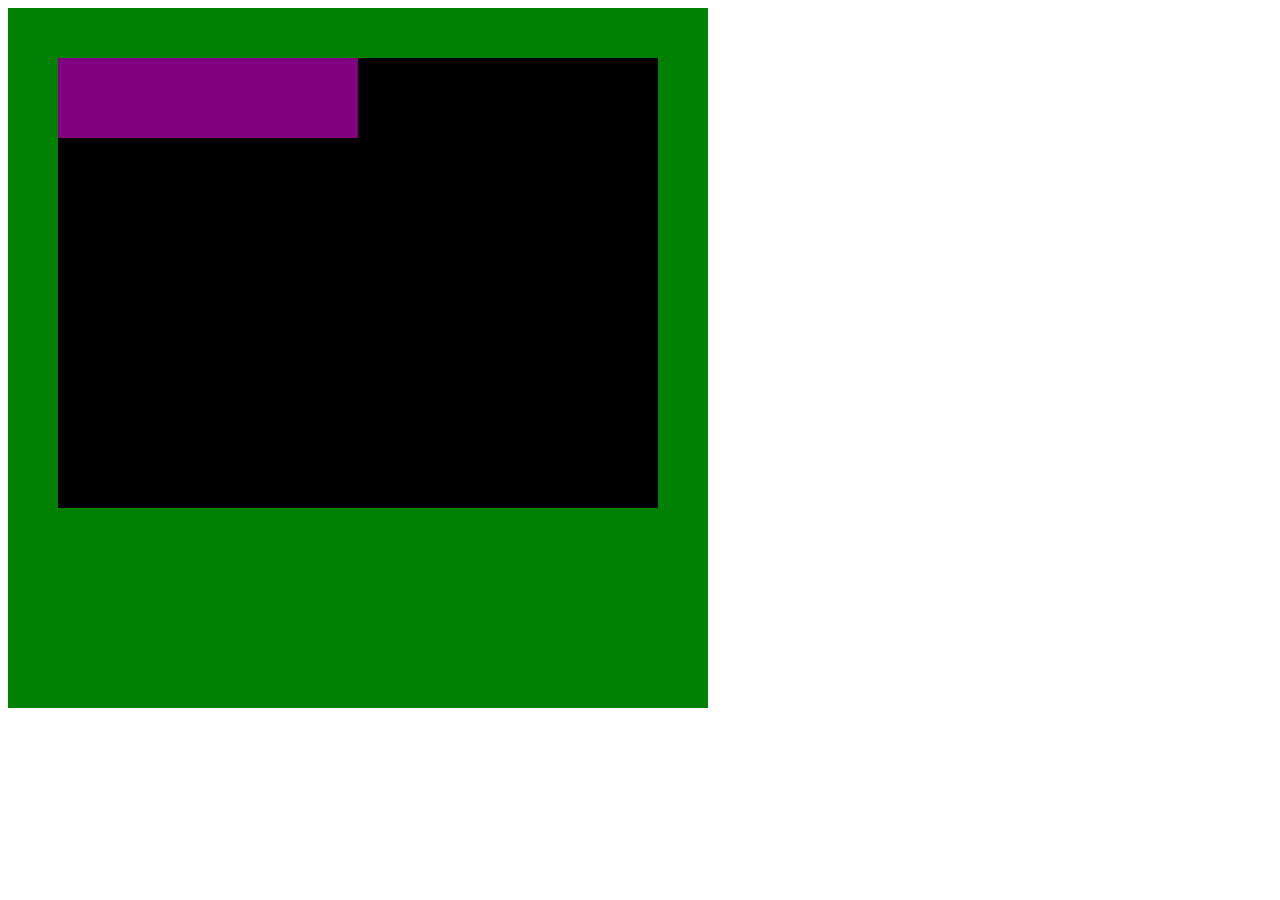
<file: Easy/index.html>
<!DOCTYPE html>
<html lang="ru">
<head>
    <meta charset="UTF-8">
    <meta name="viewport" content="width=device-width, initial-scale=1.0">
    <title>Easy</title>
    <style>
      
      *{
        box-sizing: border-box;
      }
      
      .container {
          height: 700px;
          width: 700px;
          background-color: green;
          padding: 50px;
      }

      .box1 {
          width: 100%;
          height: 75%;
          padding-bottom: calc(100%/3);
          background-color: black;
      }

      .box2 {
          width: 50%;
          height: 25%;
          background-color: red;
          border: 40px solid purple;
      }
	</style>
</head>
<body>
    <div class="container">
	    <div class="box1">
		    <div class="box2"></div>
	    </div>
    </div>
</body>
</html>
</file>
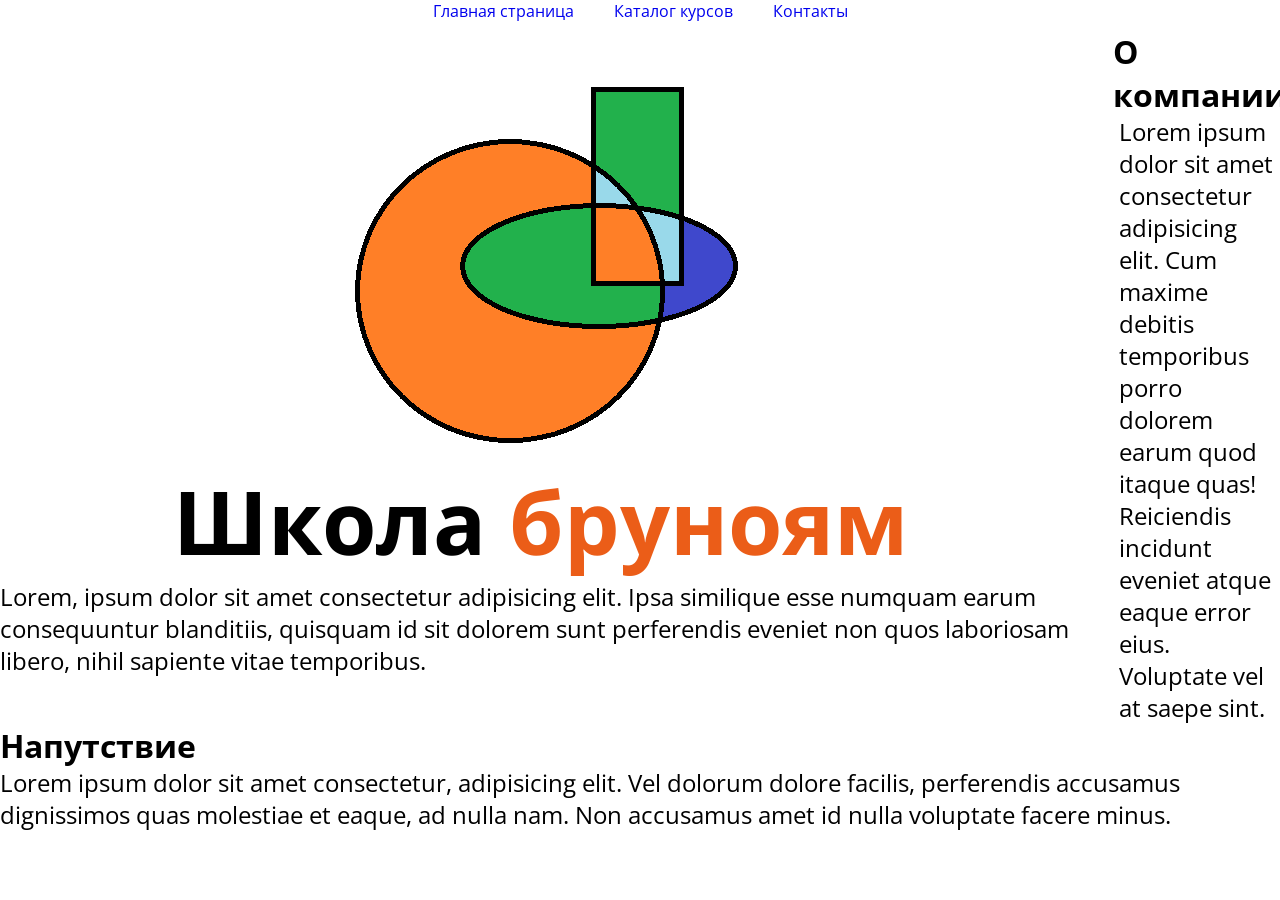
<file: Hard5/index.html>
<!DOCTYPE html>
<html lang="ru">
<head>
    <meta charset="UTF-8">
    <meta name="viewport" content="width=device-width, initial-scale=1.0">
    <link href="https://fonts.googleapis.com/css2?family=Open+Sans:ital,wght@0,300..800;1,300..800&display=swap" rel="stylesheet">
    <link rel="stylesheet" href="style.css">
    <title>Главная страница</title>
</head>
<body>

    <header>

        <nav>
            <ul class="list-group">
                <li><a class="a_link" href="./index.html">Главная страница</a></li>
                <li><a class="a_link" href="./catalog.html">Каталог курсов</a></li>
                <li><a class="a_link" href="../Hard/index.html">Контакты</a>
                    <ul>
                        <li><a class="a_link" href="tel:88125094190">8 (812) 509-41-90</a></li>
                        <li><a class="a_link" href="#">Заказать звонок</a></li>
                    </ul>
                </li>
            </ul> 
        </nav>

    </header>
    
    <main>

        <section>

            <div class="container">
                
                <div class="flex-cont">
                    <img class="logo" src="./img/Рисунок1.png" alt="logo">
                    <h1>Школа <span class="orange">бруноям</span></h1>
                    <p class="text">Lorem, ipsum dolor sit amet consectetur adipisicing elit. Ipsa similique esse numquam earum consequuntur blanditiis, quisquam id sit dolorem sunt perferendis eveniet non quos laboriosam libero, nihil sapiente vitae temporibus.</p>
                </div>

                <div class="content">
                    <h2 class="subtitle">О компании</h2>
                    <p class="text">Lorem ipsum dolor sit amet consectetur adipisicing elit. Cum maxime debitis temporibus porro dolorem earum quod itaque quas! Reiciendis incidunt eveniet atque eaque error eius. Voluptate vel at saepe sint.</p>
                </div>
            
            </div>
                  
        </section>

        <aside>

            <h2 class="subtitle">Напутствие</h2>
            <p class="text">Lorem ipsum dolor sit amet consectetur, adipisicing elit. Vel dolorum dolore facilis, perferendis accusamus dignissimos quas molestiae et eaque, ad nulla nam. Non accusamus amet id nulla voluptate facere minus.</p>

        </aside>

    </main>
</body>
</html>
</file>
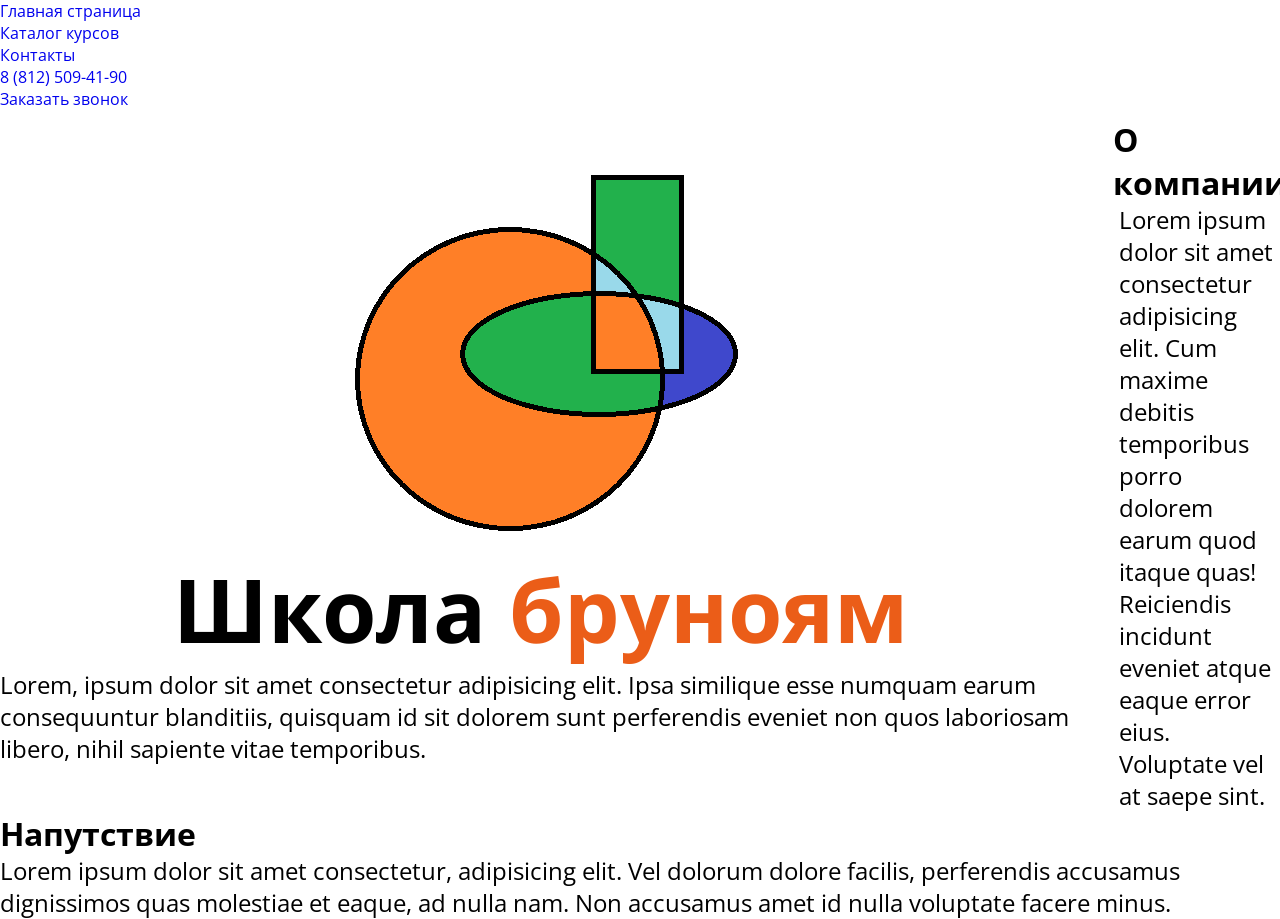
<file: Medium/index.html>
<!DOCTYPE html>
<html lang="ru">
<head>
    <meta charset="UTF-8">
    <meta name="viewport" content="width=device-width, initial-scale=1.0">
    <link href="https://fonts.googleapis.com/css2?family=Open+Sans:ital,wght@0,300..800;1,300..800&display=swap" rel="stylesheet">
    <link rel="stylesheet" href="style.css">
    <title>Главная страница</title>
</head>
<body>

    <header>

        <nav>
            <ul>
                <li><a href="./index.html">Главная страница</a></li>
                <li><a href="./catalog.html">Каталог курсов</a></li>
                <li><a href="../Hard/index.html">Контакты</a>
                    <ul>
                        <li><a href="tel:88125094190">8 (812) 509-41-90</a></li>
                        <li><a href="#">Заказать звонок</a></li>
                    </ul>
                </li>
            </ul> 
        </nav>

    </header>
    
    <main>

        <section>

            <div class="container">
                
                <div class="flex-cont">
                    <img class="logo" src="./img/Рисунок1.png" alt="logo">
                    <h1>Школа <span class="orange">бруноям</span></h1>
                    <p class="text">Lorem, ipsum dolor sit amet consectetur adipisicing elit. Ipsa similique esse numquam earum consequuntur blanditiis, quisquam id sit dolorem sunt perferendis eveniet non quos laboriosam libero, nihil sapiente vitae temporibus.</p>
                </div>

                <div class="content">
                    <h2 class="subtitle">О компании</h2>
                    <p class="text">Lorem ipsum dolor sit amet consectetur adipisicing elit. Cum maxime debitis temporibus porro dolorem earum quod itaque quas! Reiciendis incidunt eveniet atque eaque error eius. Voluptate vel at saepe sint.</p>
                </div>
            
            </div>
                  
        </section>

        <aside>

            <h2 class="subtitle">Напутствие</h2>
            <p class="text">Lorem ipsum dolor sit amet consectetur, adipisicing elit. Vel dolorum dolore facilis, perferendis accusamus dignissimos quas molestiae et eaque, ad nulla nam. Non accusamus amet id nulla voluptate facere minus.</p>

        </aside>

    </main>
</body>
</html>
</file>
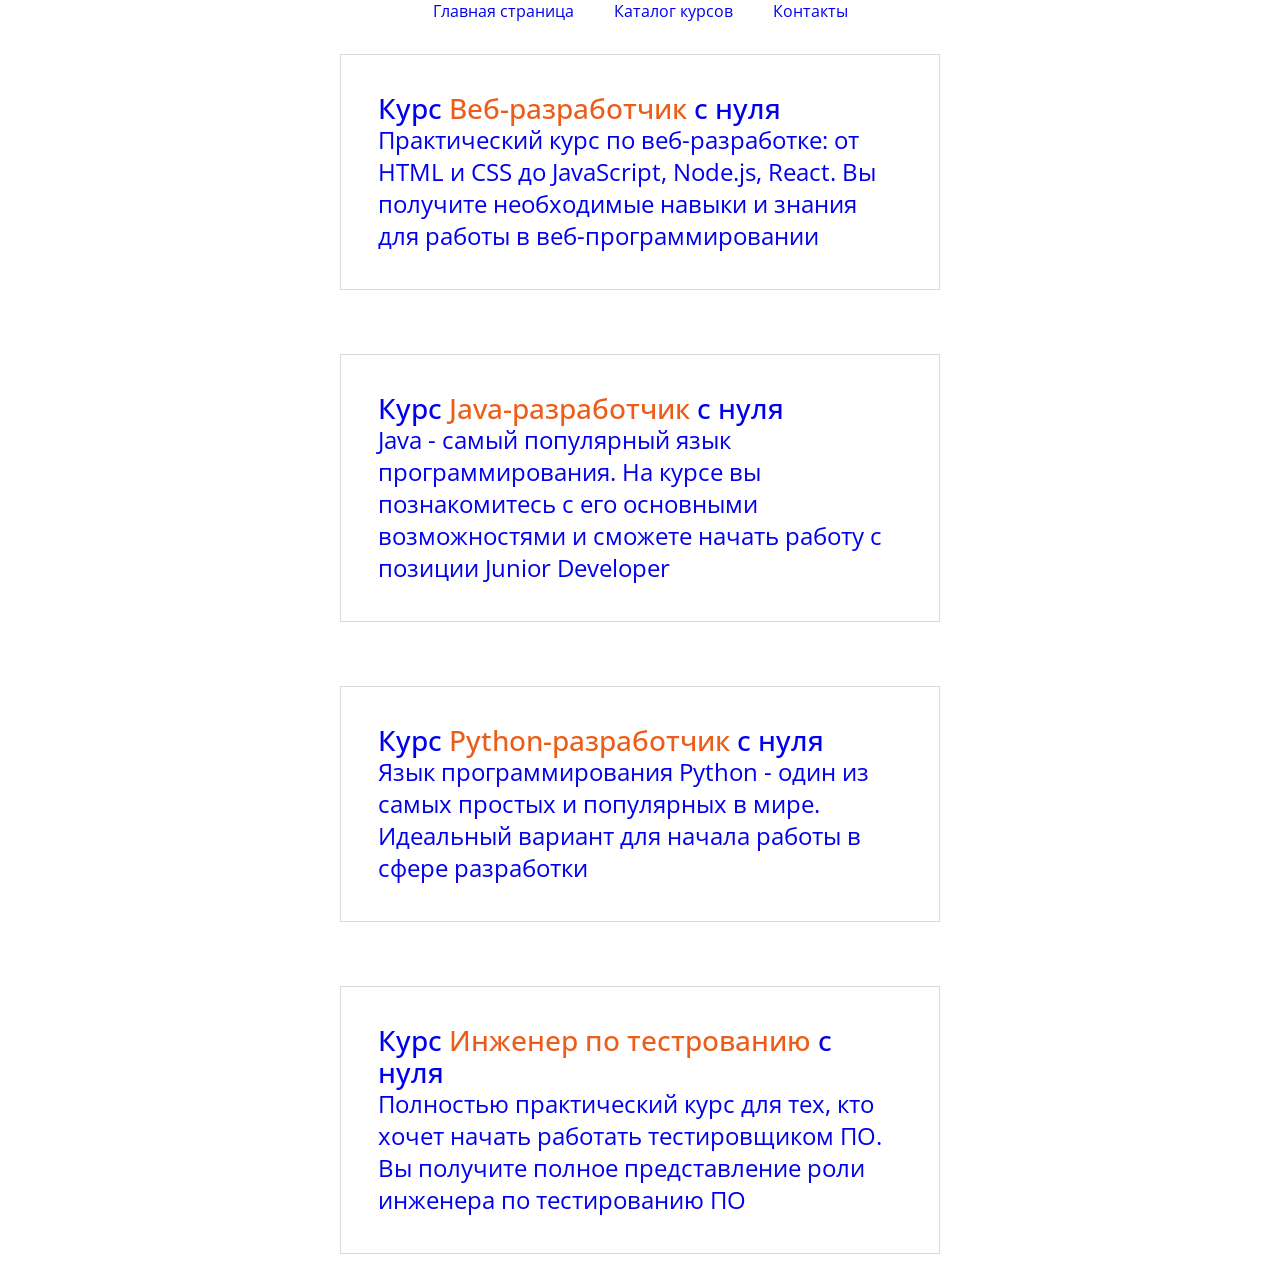
<file: Hard5/catalog.html>
<!DOCTYPE html>
<html lang="ru">
<head>
    <meta charset="UTF-8">
    <meta name="viewport" content="width=device-width, initial-scale=1.0">
    <link href="https://fonts.googleapis.com/css2?family=Open+Sans:ital,wght@0,300..800;1,300..800&display=swap" rel="stylesheet">
    <link rel="stylesheet" href="style.css">
    <title>Каталог</title>
</head>

<body>
    
    
<header>

        <nav>
            <ul class="list-group">
                <li><a class="a_link" href="./index.html">Главная страница</a></li>
                <li><a class="a_link" href="./catalog.html">Каталог курсов</a></li>
                <li><a class="a_link" href="#">Контакты</a>
                    <ul>
                        <li><a class="a_link" href="tel:88125094190">8 (812) 509-41-90</a></li>
                        <li><a class="a_link" href="#">Заказать звонок</a></li>
                    </ul>
                </li>
            </ul>
        </nav>

    </header>

<main>

    <div class="card-box">
        
            <div class="card">

                <a class="a_link" href="./page templates/web developer.html">
                    <h2 class="card_subtitle">Курс <span class="orange">Веб-разработчик</span> с нуля</h2>
                    <p class="card_text">Практический курс по веб-разработке: от HTML и CSS до JavaScript, Node.js, React. Вы получите необходимые навыки и знания для работы в веб-программировании</p>
                </a>

            </div>

            <div class="card">

                <a class="a_link" href="./page templates/java developer.html">
                    <h2 class="card_subtitle">Курс <span class="orange">Java-разработчик</span> с нуля</h2>
                    <p class="card_text">Java - самый популярный язык программирования. На курсе вы познакомитесь с его основными возможностями и сможете начать работу с позиции Junior Developer</p>
                </a>

            </div>
    
        
    
            <div class="card">

                <a class="a_link" href="./page templates/python developer.html">
                    <h2 class="card_subtitle">Курс <span class="orange">Python-разработчик</span> с нуля</h2>
                    <p class="card_text">Язык программирования Python - один из самых простых и популярных в мире. Идеальный вариант  для начала работы в сфере разработки</p>
                </a>

            </div>

            <div class="card">

                <a class="a_link" href="./page templates/qa engineer.html">
                    <h2 class="card_subtitle">Курс <span class="orange">Инженер по тестрованию</span> с нуля</h2>
                    <p class="card_text">Полностью практический курс для тех, кто хочет начать работать тестировщиком ПО. Вы получите полное представление роли инженера по тестированию ПО</p>
                </a>

            </div>
    
    </div>

</main>

</body>
</html>
</file>
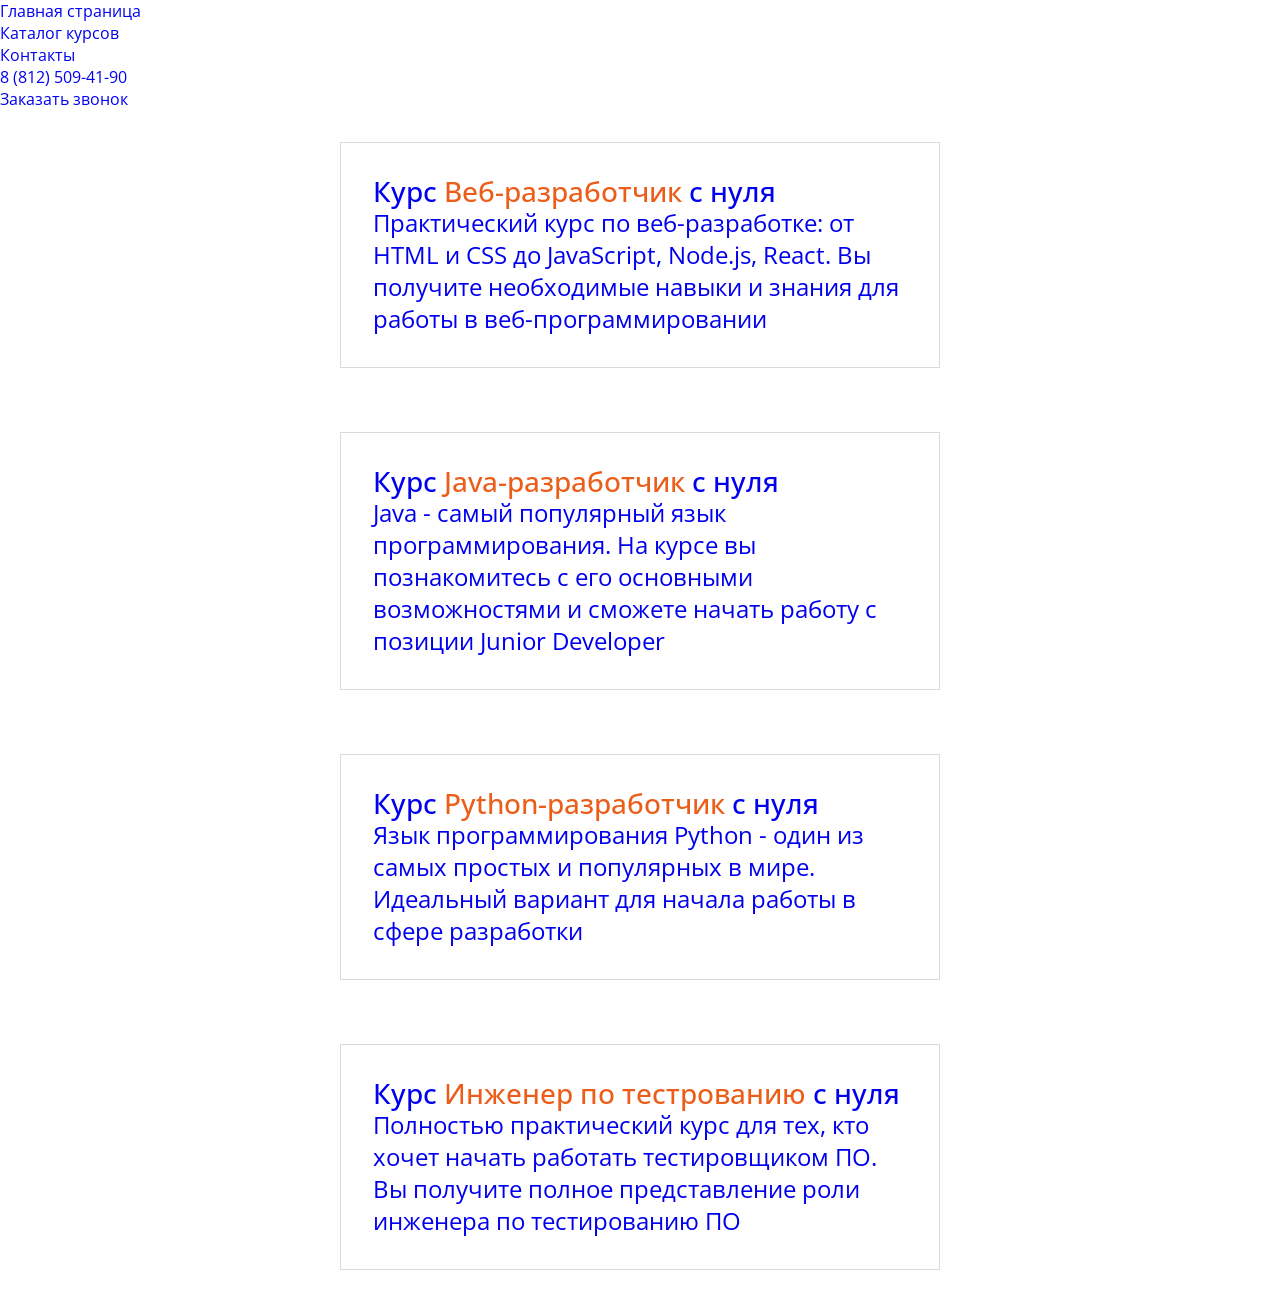
<file: Medium/catalog.html>
<!DOCTYPE html>
<html lang="ru">
<head>
    <meta charset="UTF-8">
    <meta name="viewport" content="width=device-width, initial-scale=1.0">
    <link href="https://fonts.googleapis.com/css2?family=Open+Sans:ital,wght@0,300..800;1,300..800&display=swap" rel="stylesheet">
    <link rel="stylesheet" href="style.css">
    <title>Каталог</title>
</head>

<body>
    
<header>

        <nav>
            <ul>
                <li><a href="./index.html">Главная страница</a></li>
                <li><a href="./catalog.html">Каталог курсов</a></li>
                <li><a href="#">Контакты</a>
                    <ul>
                        <li><a href="tel:88125094190">8 (812) 509-41-90</a></li>
                        <li><a href="#">Заказать звонок</a></li>
                    </ul>
                </li>
            </ul>
        </nav>

    </header>

<main>

    <div class="card-box">
        
            <div class="card">

                <a href="./page templates/web developer.html">
                    <h2 class="card_subtitle">Курс <span class="orange">Веб-разработчик</span> с нуля</h2>
                    <p class="card_text">Практический курс по веб-разработке: от HTML и CSS до JavaScript, Node.js, React. Вы получите необходимые навыки и знания для работы в веб-программировании</p>
                </a>

            </div>

            <div class="card">

                <a href="./page templates/java developer.html">
                    <h2 class="card_subtitle">Курс <span class="orange">Java-разработчик</span> с нуля</h2>
                    <p class="card_text">Java - самый популярный язык программирования. На курсе вы познакомитесь с его основными возможностями и сможете начать работу с позиции Junior Developer</p>
                </a>

            </div>
        
        
        
            <div class="card">

                <a href="./page templates/python developer.html">
                    <h2 class="card_subtitle">Курс <span class="orange">Python-разработчик</span> с нуля</h2>
                    <p class="card_text">Язык программирования Python - один из самых простых и популярных в мире. Идеальный вариант  для начала работы в сфере разработки</p>
                </a>

            </div>

            <div class="card">

                <a href="./page templates/qa engineer.html">
                    <h2 class="card_subtitle">Курс <span class="orange">Инженер по тестрованию</span> с нуля</h2>
                    <p class="card_text">Полностью практический курс для тех, кто хочет начать работать тестировщиком ПО. Вы получите полное представление роли инженера по тестированию ПО</p>
                </a>

            </div>
        
    </div>

</main>

</body>
</html>
</file>
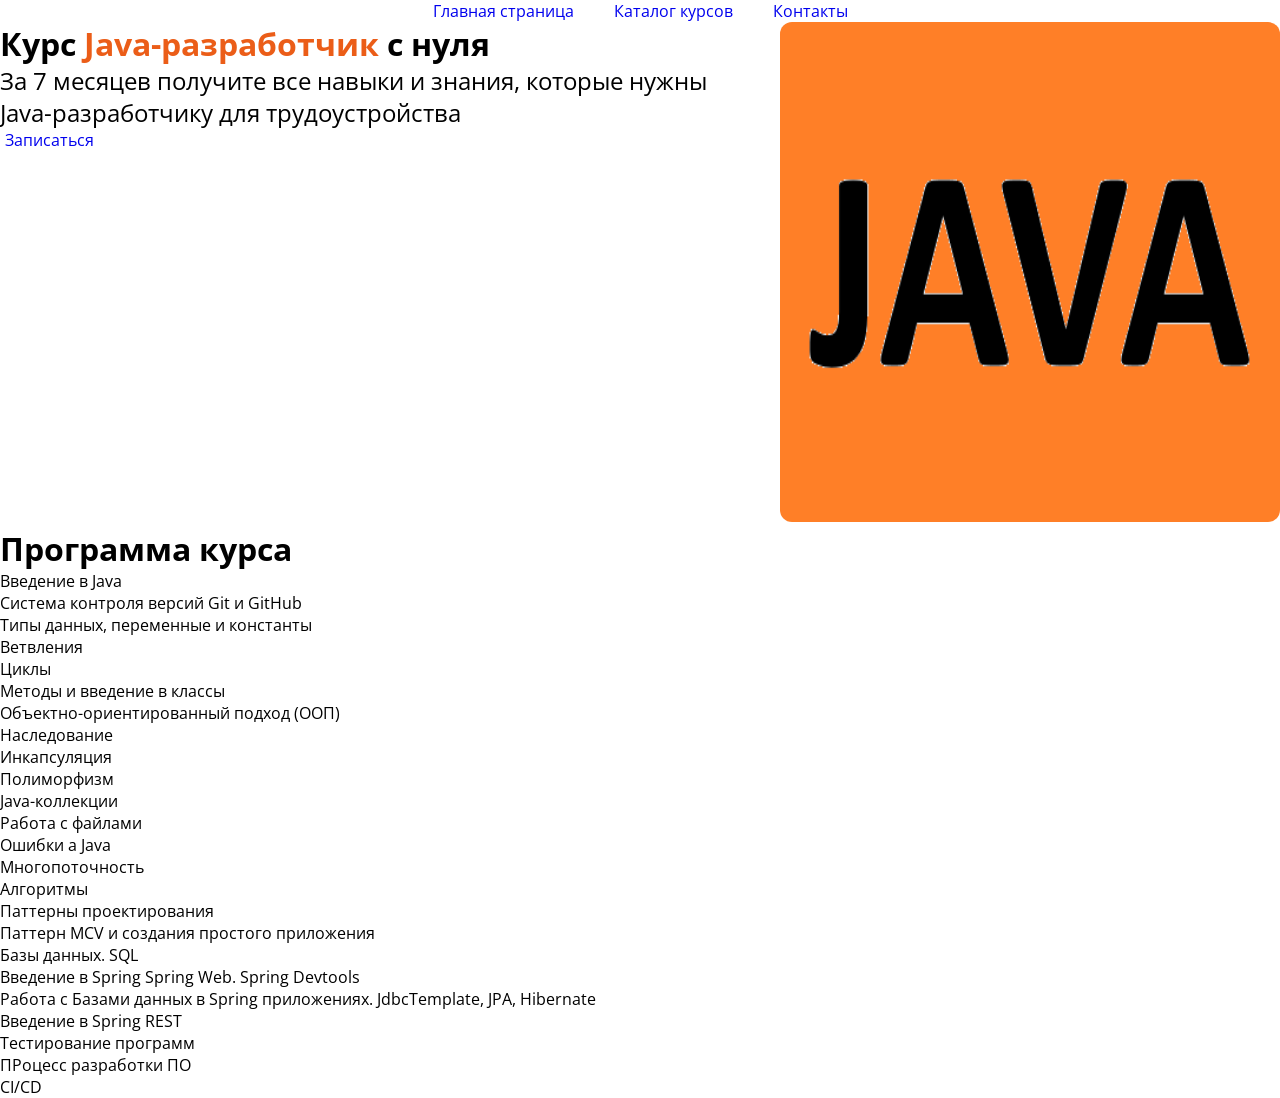
<file: Hard5/page templates/java developer.html>
<!DOCTYPE html>
<html lang="ru">
<head>
    <meta charset="UTF-8">
    <meta name="viewport" content="width=device-width, initial-scale=1.0">
    <link href="https://fonts.googleapis.com/css2?family=Open+Sans:ital,wght@0,300..800;1,300..800&display=swap" rel="stylesheet">
    <link rel="stylesheet" href="../style.css">
    <title>Java-разработчик</title>
</head>
<body>

    <header>

        <nav>
            <ul class="list-group">
                <li><a class="a_link" href="../index.html">Главная страница</a></li>
                <li><a class="a_link" href="../catalog.html">Каталог курсов</a></li>
                <li><a class="a_link" href="#">Контакты</a>        
                    <ul>
                        <li><a class="a_link" href="tel:88125094190">8 (812) 509-41-90</a></li>
                        <li><a class="a_link" href="#">Заказать звонок</a></li>
                    </ul>
                </li>           
            </ul>
        </nav>

    </header>

    <main>

        <section class="course-box">

            <div class="course-content">
                <h2 class="subtitle">Курс <span class="orange">Java-разработчик</span> с нуля</h2>
                <p class="text">За 7 месяцев получите все навыки и знания, которые нужны Java-разработчику для трудоустройства</p>
                <a class="a_link" href="#">Записаться</a>
            </div>
            
            <div class="course-img">
                <img class="img" src="../img/JAVA.png" alt="JAVA">
            </div>
           
        </section>

        <section>

            <h2 class="subtitle">Программа курса</h2>
            <ul>

                <li>Введение в Java</li>
                <li>Система контроля версий Git и GitHub</li>
                <li>Типы данных, переменные и константы</li>
                <li>Ветвления</li>
                <li>Циклы</li>
                <li>Методы и введение в классы</li>
                <li>Объектно-ориентированный подход (ООП)</li>
                <li>Наследование</li>
                <li>Инкапсуляция</li>
                <li>Полиморфизм</li>
                <li>Java-коллекции</li>
                <li>Работа с файлами</li>
                <li>Ошибки а Java</li>
                <li>Многопоточность</li>
                <li>Алгоритмы</li>
                <li>Паттерны проектирования</li>
                <li>Паттерн MCV и создания простого приложения</li>
                <li>Базы данных. SQL</li>
                <li>Введение в Spring Spring Web. Spring Devtools</li>
                <li>Работа с Базами данных в Spring приложениях. JdbcTemplate, JPA, Hibernate</li>
                <li>Введение в Spring REST</li>
                <li>Тестирование программ</li>
                <li>ПРоцесс разработки ПО</li>
                <li>CI/CD</li>

            </ul>

        </section>

    </main>
    
</body>
</html>
</file>
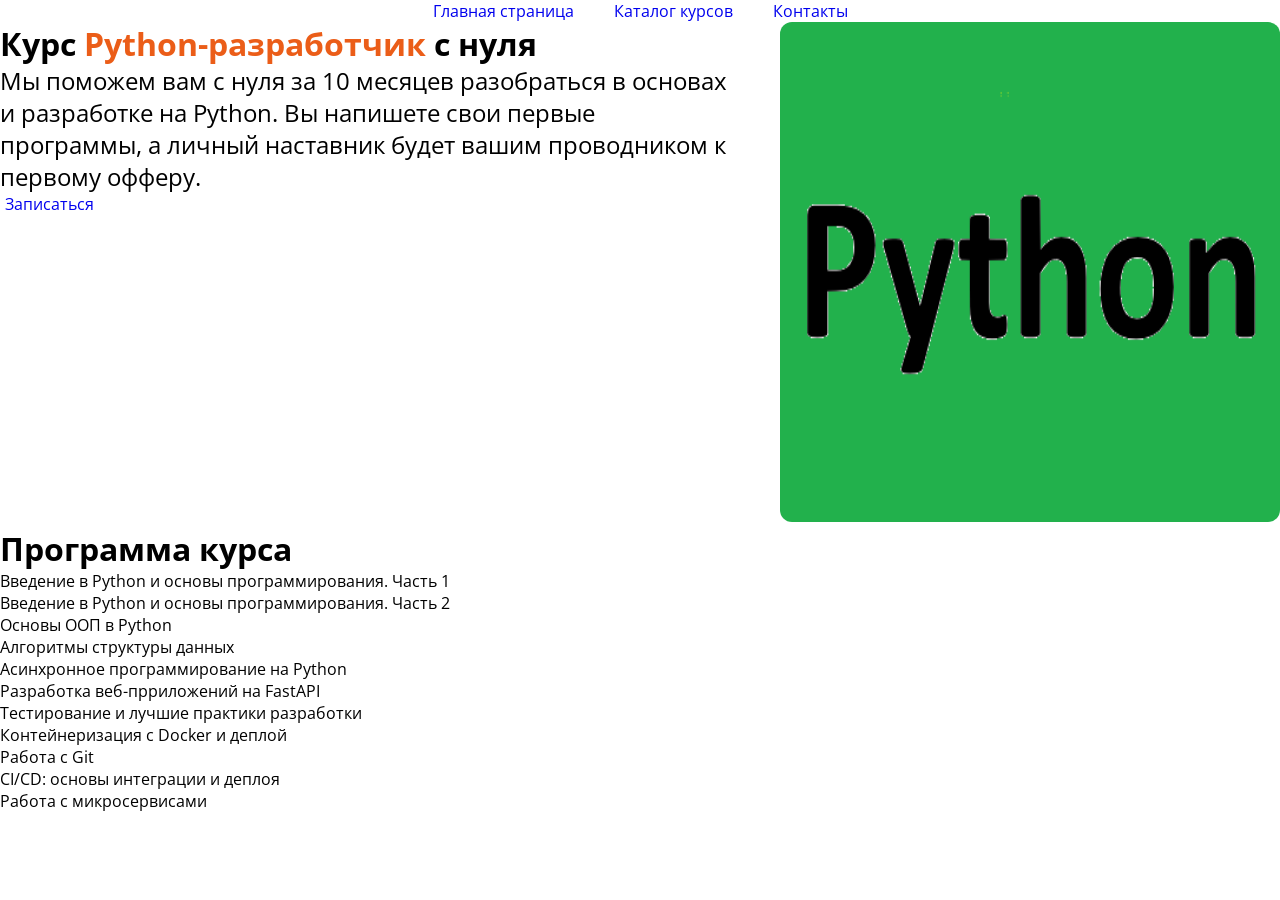
<file: Hard5/page templates/python developer.html>
<!DOCTYPE html>
<html lang="ru">
<head>
    <meta charset="UTF-8">
    <meta name="viewport" content="width=device-width, initial-scale=1.0">
    <link href="https://fonts.googleapis.com/css2?family=Open+Sans:ital,wght@0,300..800;1,300..800&display=swap" rel="stylesheet">
    <link rel="stylesheet" href="../style.css">
    <title>Python-разработчик</title>
</head>
<body>

    <header>

        <nav>
            <ul class="list-group">
                <li><a class="a_link" href="../index.html">Главная страница</a></li>
                <li><a class="a_link" href="../catalog.html">Каталог курсов</a></li>
                <li><a class="a_link" href="#">Контакты</a>
                    <ul>
                        <li><a class="a_link" href="tel:88125094190">8 (812) 509-41-90</a></li>
                        <li><a class="a_link" href="#">Заказать звонок</a></li>
                    </ul>
                </li>    
            </ul>
        </nav>

    </header>

    <main>

        <section class="course-box">

            <div class="course-content">
                <h2 class="subtitle">Курс <span class="orange">Python-разработчик</span> с нуля</h2>
                <p class="text">Мы поможем вам с нуля за 10 месяцев разобраться в основах и разработке на Python. Вы напишете свои первые программы, а личный наставник будет вашим проводником к первому офферу.</p>
                <a class="a_link" href="#">Записаться</a>
            </div>

            <div class="course-img">
                <img class="img" src="../img/Python.png" alt="Python">
            </div>
           
        </section>

        <section>

            <h2 class="subtitle">Программа курса</h2>
            <ul>

                <li>Введение в Python и основы программирования. Часть 1</li>
                <li>Введение в Python и основы программирования. Часть 2</li>
                <li>Основы ООП в Python</li>
                <li>Алгоритмы структуры данных</li>
                <li>Асинхронное программирование на Python</li>
                <li>Разработка веб-прриложений на FastAPI</li>
                <li>Тестирование и лучшие практики разработки</li>
                <li>Контейнеризация с Docker и деплой</li>
                <li>Работа с Git</li>
                <li>CI/CD: основы интеграции и деплоя</li>
                <li>Работа с микросервисами</li>

            </ul>

        </section>

    </main>
    
</body>
</html>
</file>
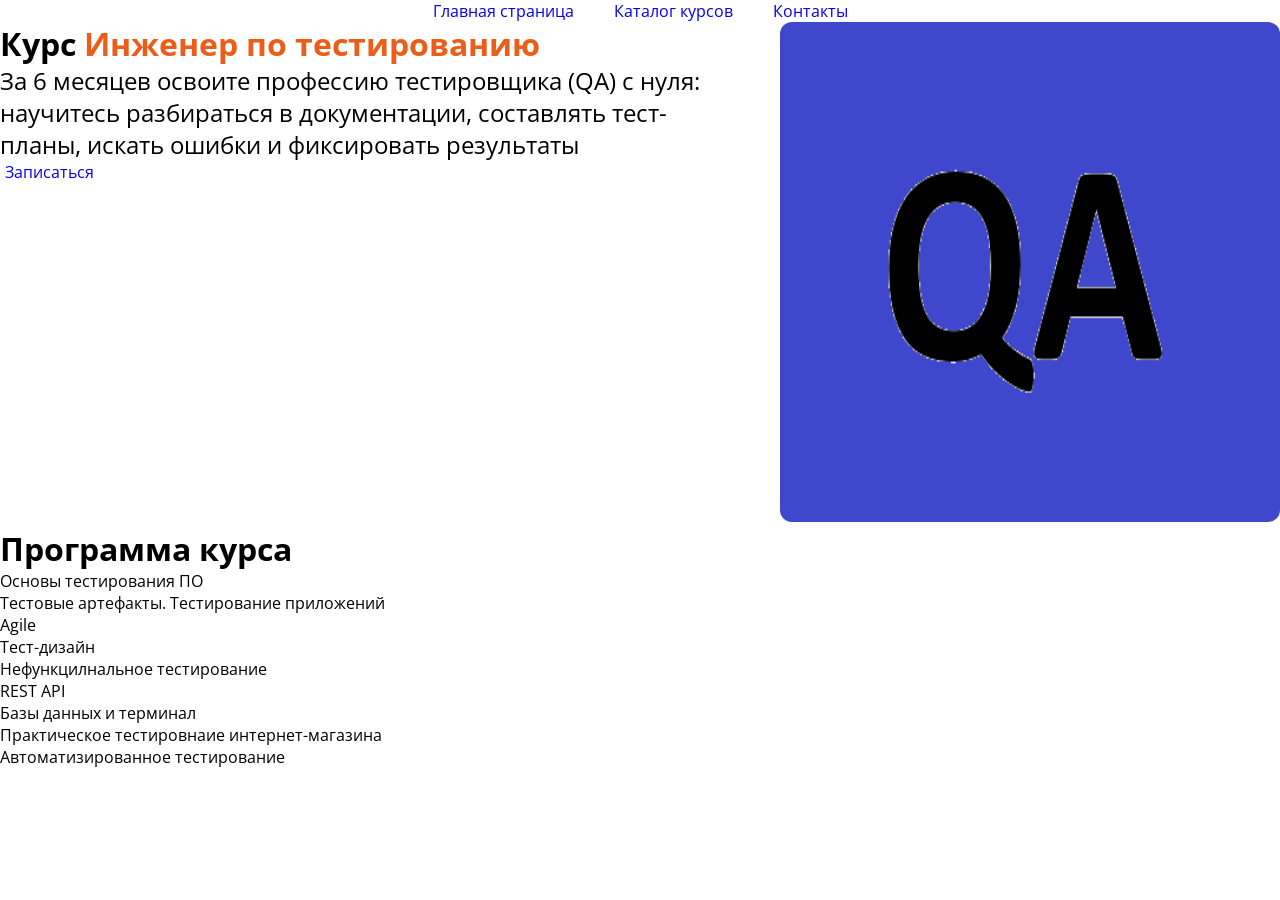
<file: Hard5/page templates/qa engineer.html>
<!DOCTYPE html>
<html lang="ru">
<head>
    <meta charset="UTF-8">
    <meta name="viewport" content="width=device-width, initial-scale=1.0">
    <link href="https://fonts.googleapis.com/css2?family=Open+Sans:ital,wght@0,300..800;1,300..800&display=swap" rel="stylesheet">
    <link rel="stylesheet" href="../style.css">
    <title>Инженер по тестированию</title>
</head>
<body>

    <header>

        <nav>
            <ul class="list-group">
                <li><a class="a_link" href="../index.html">Главная страница</a></li>
                <li><a class="a_link" href="../catalog.html">Каталог курсов</a></li>
                <li><a class="a_link" href="#">Контакты</a>
                    <ul>
                        <li><a class="a_link" href="tel:88125094190">8 (812) 509-41-90</a></li>
                        <li><a class="a_link" href="#">Заказать звонок</a></li>
                    </ul>
                </li>
            </ul>
        </nav>

    </header>

    <main>

        <section class="course-box">

            <div class="course-content">
                <h2 class="subtitle">Курс <span class="orange">Инженер по тестированию</span></h2>
                <p class="text">За 6 месяцев освоите профессию тестировщика (QA) с нуля: научитесь разбираться в документации, составлять тест-планы, искать ошибки и фиксировать результаты</p>
                <a class="a_link" href="#">Записаться</a>
            </div>

            <div class="course-img">
                <img class="img" src="../img/QA.png" alt="QA">
            </div>
           
        </section>

        <section>

            <h2 class="subtitle">Программа курса</h2>
            <ul>

                <li>Основы тестирования ПО</li>
                <li>Тестовые артефакты. Тестирование приложений</li>
                <li>Agile</li>
                <li>Тест-дизайн</li>
                <li>Нефункцилнальное тестирование</li>
                <li>REST API</li>
                <li>Базы данных и терминал</li>
                <li>Практическое тестировнаие интернет-магазина</li>
                <li>Автоматизированное тестирование</li>
              
            </ul>

        </section>

    </main>
    
</body>
</html>
</file>
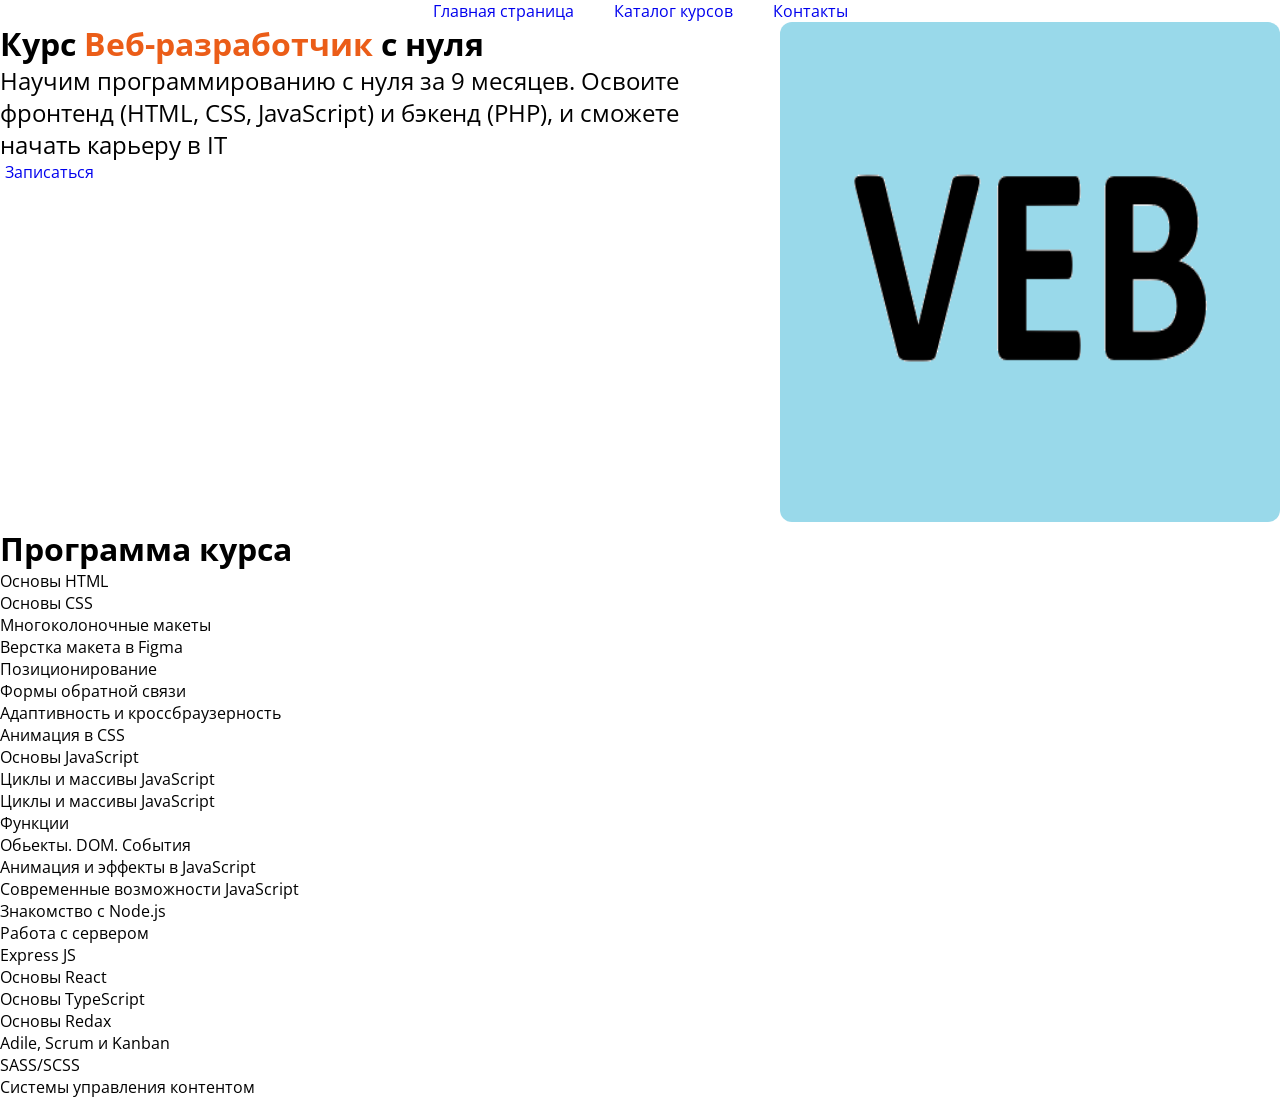
<file: Hard5/page templates/web developer.html>
<!DOCTYPE html>
<html lang="ru">
<head>
    <meta charset="UTF-8">
    <meta name="viewport" content="width=device-width, initial-scale=1.0">
    <link href="https://fonts.googleapis.com/css2?family=Open+Sans:ital,wght@0,300..800;1,300..800&display=swap" rel="stylesheet">
    <link rel="stylesheet" href="../style.css">
    <title>Веб-разработчик</title>
</head>
<body>

    <header>

        <nav>
            <ul class="list-group">
                <li><a class="a_link" href="../index.html">Главная страница</a></li>
                <li><a class="a_link" href="../catalog.html">Каталог курсов</a></li>
                <li><a class="a_link" href="#">Контакты</a>
                    <ul>
                        <li><a class="a_link" href="tel:88125094190">8 (812) 509-41-90</a></li>
                        <li><a class="a_link" href="#">Заказать звонок</a></li>
                    </ul>
                </li>
            </ul>
        </nav>

    </header>

    <main>

        <section class="course-box">

            <div class="course-content">
                <h2 class="subtitle">Курс <span class="orange">Веб-разработчик</span> с нуля</h2>
                <p class="text">Научим программированию с нуля за 9 месяцев. Освоите фронтенд (HTML, CSS, JavaScript) и бэкенд (PHP), и сможете начать карьеру в IT</p>
                <a class="a_link" href="#">Записаться</a>
            </div>
            
            <div class="course-img">
                <img class="img" src="../img/VEB.png" alt="WEB">
            </div>

        </section>

        <section>

            <h2 class="subtitle">Программа курса</h2>
            <ul>

                <li>Основы HTML</li>
                <li>Основы CSS</li>
                <li>Многоколоночные макеты</li>
                <li>Верстка макета в Figma</li>
                <li>Позиционирование</li>
                <li>Формы обратной связи</li>
                <li>Адаптивность и кроссбраузерность</li>
                <li>Анимация в CSS</li>
                <li>Основы JavaScript</li>
                <li>Циклы и массивы JavaScript</li>
                <li>Циклы и массивы JavaScript</li>
                <li>Функции</li>
                <li>Обьекты. DOM. События</li>
                <li>Анимация и эффекты в JavaScript</li>
                <li>Современные возможности JavaScript</li>
                <li>Знакомство с Node.js</li>
                <li>Работа с сервером</li>
                <li>Express JS</li>
                <li>Основы React</li>
                <li>Основы TypeScript</li>
                <li>Основы Redax</li>
                <li>Adile, Scrum и  Kanban</li>
                <li>SASS/SCSS</li>
                <li>Системы управления контентом</li>

            </ul>

        </section>

    </main>
    
</body>
</html>
</file>
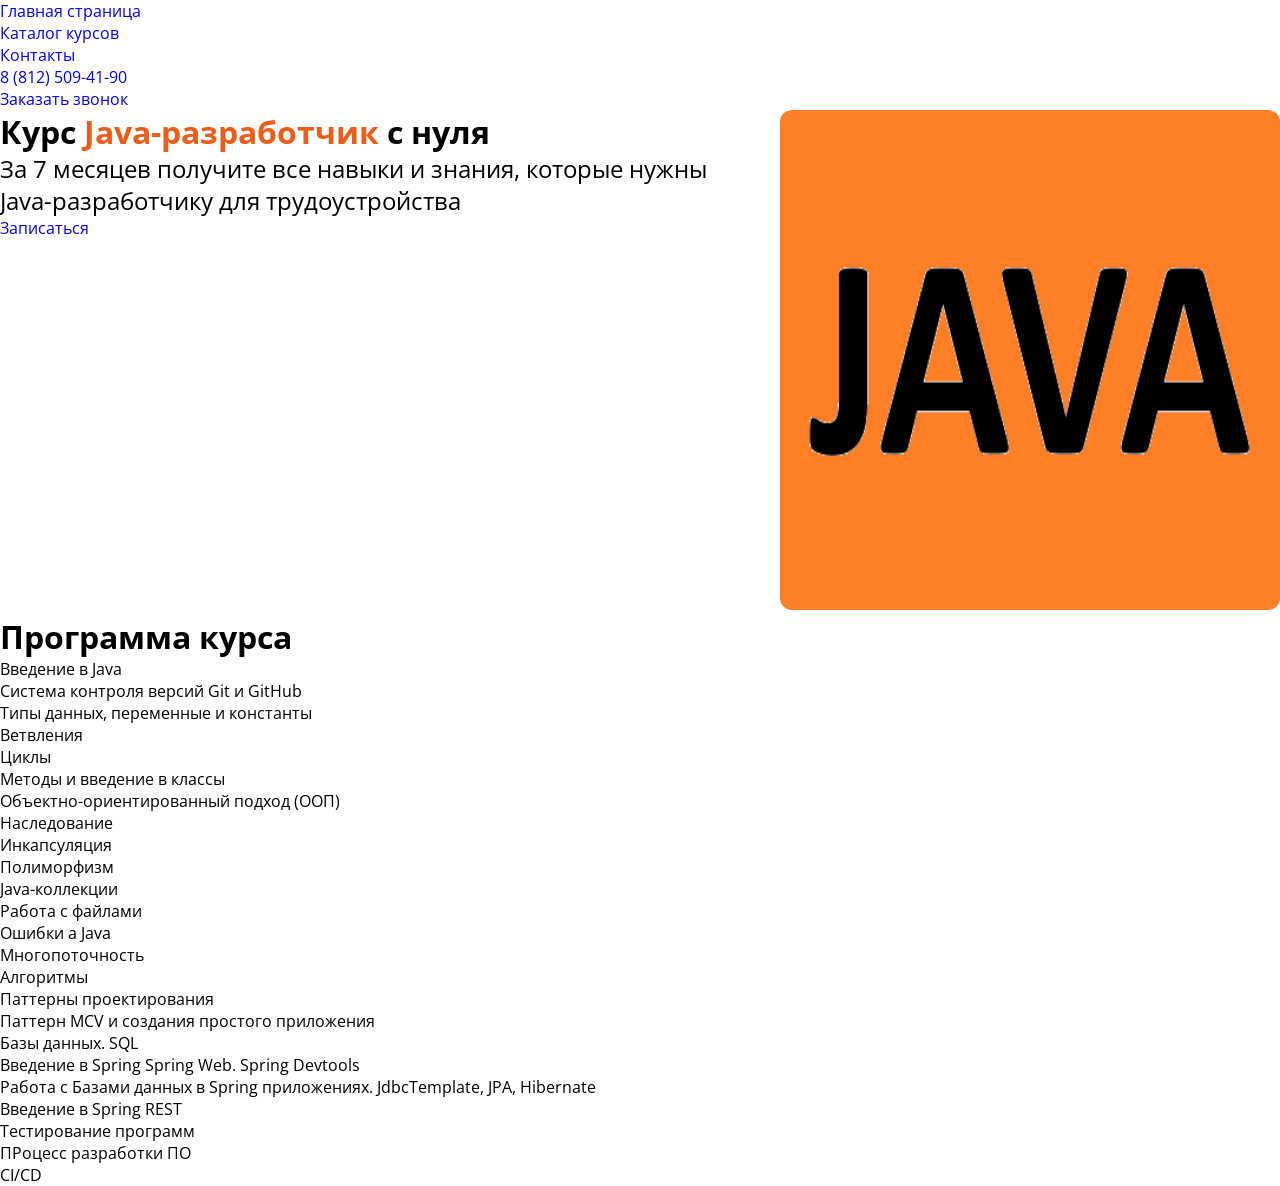
<file: Medium/page templates/java developer.html>
<!DOCTYPE html>
<html lang="ru">
<head>
    <meta charset="UTF-8">
    <meta name="viewport" content="width=device-width, initial-scale=1.0">
    <link href="https://fonts.googleapis.com/css2?family=Open+Sans:ital,wght@0,300..800;1,300..800&display=swap" rel="stylesheet">
    <link rel="stylesheet" href="../style.css">
    <title>Java-разработчик</title>
</head>
<body>

    <header>

        <nav>
            <ul>
                <li><a href="../index.html">Главная страница</a></li>
                <li><a href="../catalog.html">Каталог курсов</a></li>
                <li><a href="#">Контакты</a>        
                    <ul>
                        <li><a href="tel:88125094190">8 (812) 509-41-90</a></li>
                        <li><a href="#">Заказать звонок</a></li>
                    </ul>
                </li>           
            </ul>
        </nav>

    </header>

    <main>

        <section class="course-box">

            <div class="course-content">
                <h2 class="subtitle">Курс <span class="orange">Java-разработчик</span> с нуля</h2>
                <p class="text">За 7 месяцев получите все навыки и знания, которые нужны Java-разработчику для трудоустройства</p>
                <a href="#">Записаться</a>
            </div>
            
            <div class="course-img">
                <img class="img" src="../img/JAVA.png" alt="JAVA">
            </div>
           
        </section>

        <section>

            <h2 class="subtitle">Программа курса</h2>
            <ul>

                <li>Введение в Java</li>
                <li>Система контроля версий Git и GitHub</li>
                <li>Типы данных, переменные и константы</li>
                <li>Ветвления</li>
                <li>Циклы</li>
                <li>Методы и введение в классы</li>
                <li>Объектно-ориентированный подход (ООП)</li>
                <li>Наследование</li>
                <li>Инкапсуляция</li>
                <li>Полиморфизм</li>
                <li>Java-коллекции</li>
                <li>Работа с файлами</li>
                <li>Ошибки а Java</li>
                <li>Многопоточность</li>
                <li>Алгоритмы</li>
                <li>Паттерны проектирования</li>
                <li>Паттерн MCV и создания простого приложения</li>
                <li>Базы данных. SQL</li>
                <li>Введение в Spring Spring Web. Spring Devtools</li>
                <li>Работа с Базами данных в Spring приложениях. JdbcTemplate, JPA, Hibernate</li>
                <li>Введение в Spring REST</li>
                <li>Тестирование программ</li>
                <li>ПРоцесс разработки ПО</li>
                <li>CI/CD</li>

            </ul>

        </section>

    </main>
    
</body>
</html>
</file>
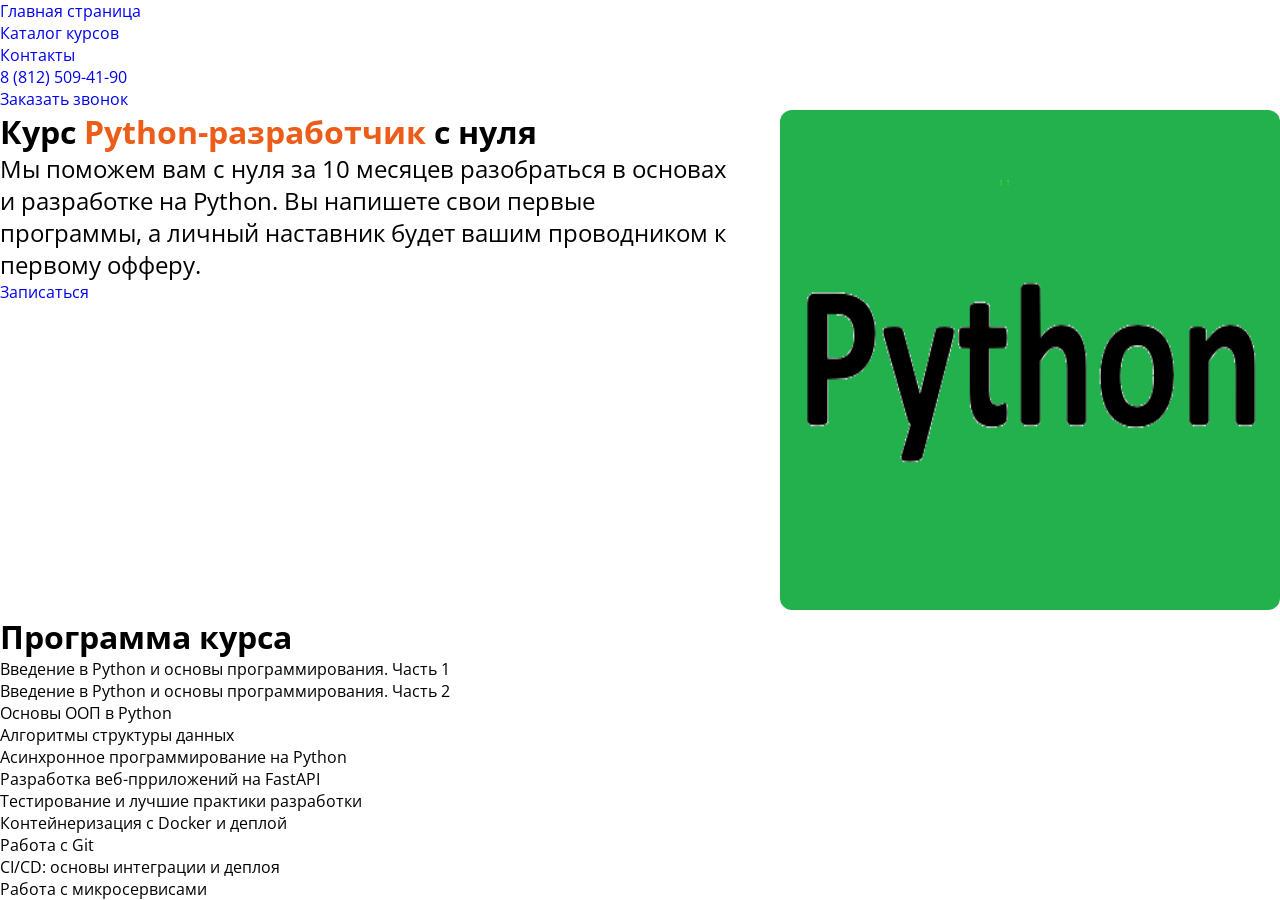
<file: Medium/page templates/python developer.html>
<!DOCTYPE html>
<html lang="ru">
<head>
    <meta charset="UTF-8">
    <meta name="viewport" content="width=device-width, initial-scale=1.0">
    <link href="https://fonts.googleapis.com/css2?family=Open+Sans:ital,wght@0,300..800;1,300..800&display=swap" rel="stylesheet">
    <link rel="stylesheet" href="../style.css">
    <title>Python-разработчик</title>
</head>
<body>

    <header>

        <nav>
            <ul>
                <li><a href="../index.html">Главная страница</a></li>
                <li><a href="../catalog.html">Каталог курсов</a></li>
                <li><a href="#">Контакты</a>
                    <ul>
                        <li><a href="tel:88125094190">8 (812) 509-41-90</a></li>
                        <li><a href="#">Заказать звонок</a></li>
                    </ul>
                </li>    
            </ul>
        </nav>

    </header>

    <main>

        <section class="course-box">

            <div class="course-content">
                <h2 class="subtitle">Курс <span class="orange">Python-разработчик</span> с нуля</h2>
                <p class="text">Мы поможем вам с нуля за 10 месяцев разобраться в основах и разработке на Python. Вы напишете свои первые программы, а личный наставник будет вашим проводником к первому офферу.</p>
                <a href="#">Записаться</a>
            </div>

            <div class="course-img">
                <img class="img" src="../img/Python.png" alt="Python">
            </div>
           
        </section>

        <section>

            <h2 class="subtitle">Программа курса</h2>
            <ul>

                <li>Введение в Python и основы программирования. Часть 1</li>
                <li>Введение в Python и основы программирования. Часть 2</li>
                <li>Основы ООП в Python</li>
                <li>Алгоритмы структуры данных</li>
                <li>Асинхронное программирование на Python</li>
                <li>Разработка веб-прриложений на FastAPI</li>
                <li>Тестирование и лучшие практики разработки</li>
                <li>Контейнеризация с Docker и деплой</li>
                <li>Работа с Git</li>
                <li>CI/CD: основы интеграции и деплоя</li>
                <li>Работа с микросервисами</li>

            </ul>

        </section>

    </main>
    
</body>
</html>
</file>
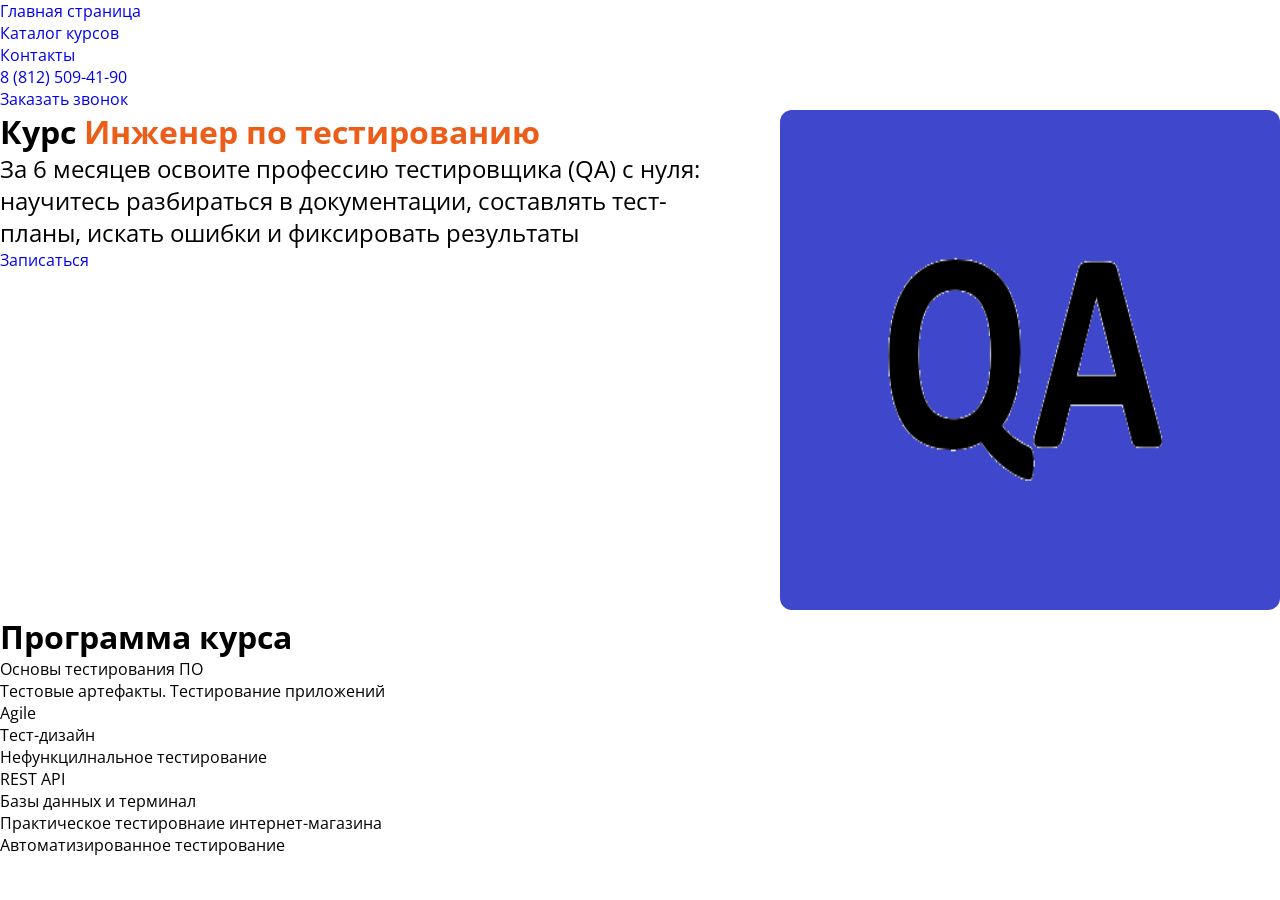
<file: Medium/page templates/qa engineer.html>
<!DOCTYPE html>
<html lang="ru">
<head>
    <meta charset="UTF-8">
    <meta name="viewport" content="width=device-width, initial-scale=1.0">
    <link href="https://fonts.googleapis.com/css2?family=Open+Sans:ital,wght@0,300..800;1,300..800&display=swap" rel="stylesheet">
    <link rel="stylesheet" href="../style.css">
    <title>Инженер по тестированию</title>
</head>
<body>

    <header>

        <nav>
            <ul>
                <li><a href="../index.html">Главная страница</a></li>
                <li><a href="../catalog.html">Каталог курсов</a></li>
                <li><a href="#">Контакты</a>
                    <ul>
                        <li><a href="tel:88125094190">8 (812) 509-41-90</a></li>
                        <li><a href="#">Заказать звонок</a></li>
                    </ul>
                </li>
            </ul>
        </nav>

    </header>

    <main>

        <section class="course-box">

            <div class="course-content">
                <h2 class="subtitle">Курс <span class="orange">Инженер по тестированию</span></h2>
                <p class="text">За 6 месяцев освоите профессию тестировщика (QA) с нуля: научитесь разбираться в документации, составлять тест-планы, искать ошибки и фиксировать результаты</p>
                <a href="#">Записаться</a>
            </div>

            <div class="course-img">
                <img class="img" src="../img/QA.png" alt="QA">
            </div>
           
        </section>

        <section>

            <h2 class="subtitle">Программа курса</h2>
            <ul>

                <li>Основы тестирования ПО</li>
                <li>Тестовые артефакты. Тестирование приложений</li>
                <li>Agile</li>
                <li>Тест-дизайн</li>
                <li>Нефункцилнальное тестирование</li>
                <li>REST API</li>
                <li>Базы данных и терминал</li>
                <li>Практическое тестировнаие интернет-магазина</li>
                <li>Автоматизированное тестирование</li>
              
            </ul>

        </section>

    </main>
    
</body>
</html>
</file>
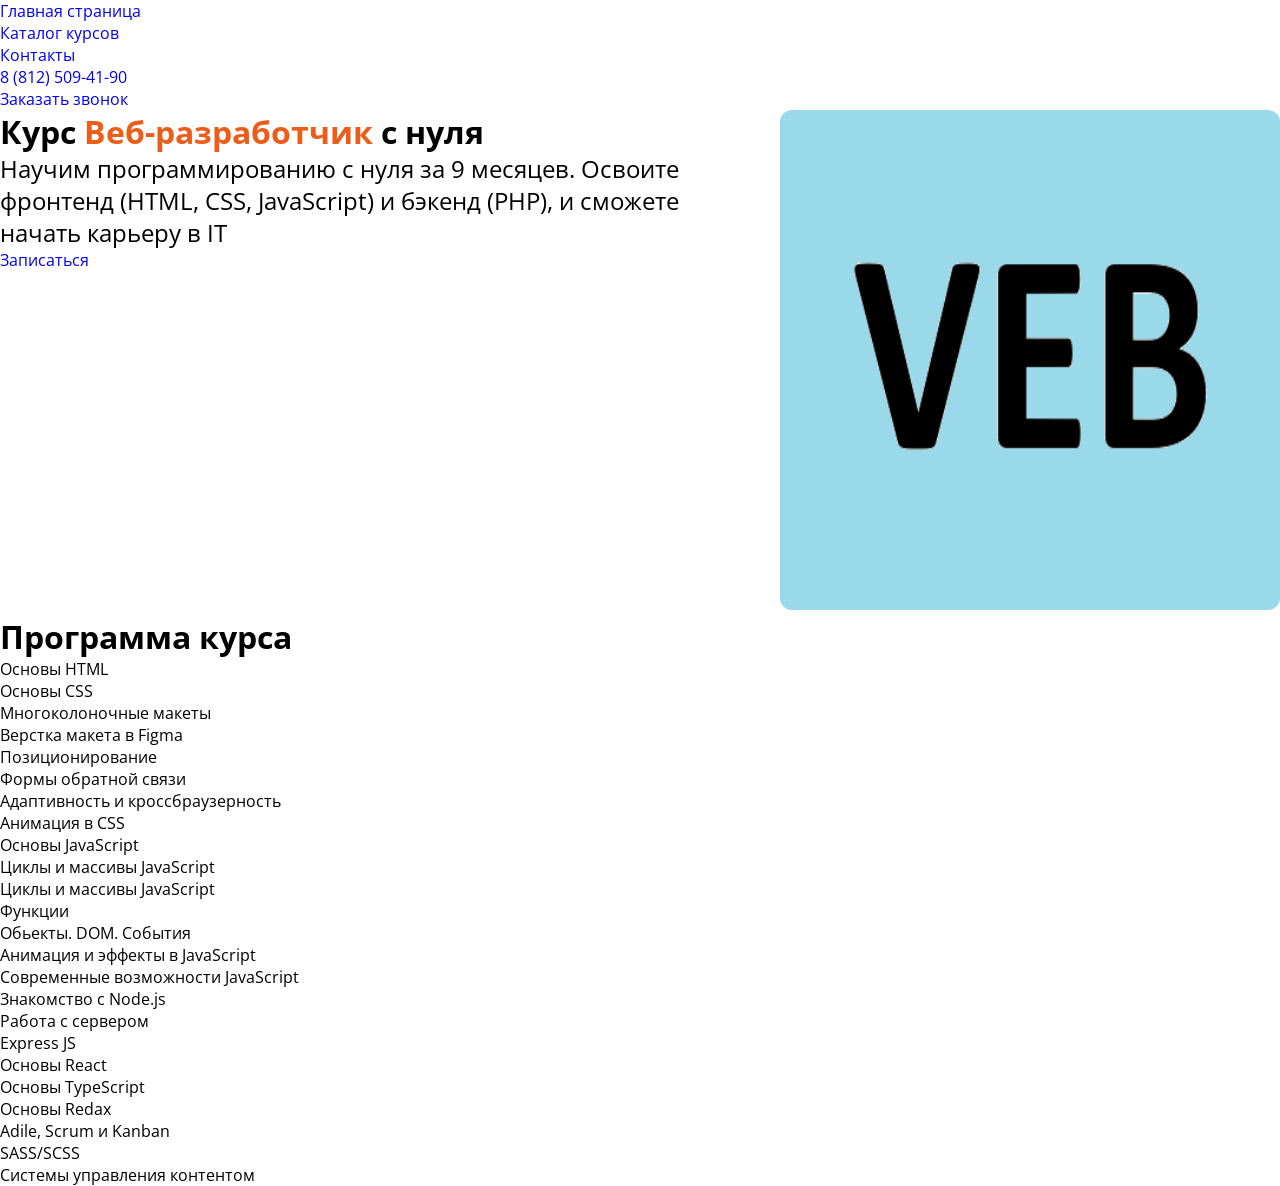
<file: Medium/page templates/web developer.html>
<!DOCTYPE html>
<html lang="ru">
<head>
    <meta charset="UTF-8">
    <meta name="viewport" content="width=device-width, initial-scale=1.0">
    <link href="https://fonts.googleapis.com/css2?family=Open+Sans:ital,wght@0,300..800;1,300..800&display=swap" rel="stylesheet">
    <link rel="stylesheet" href="../style.css">
    <title>Веб-разработчик</title>
</head>
<body>

    <header>

        <nav>
            <ul>
                <li><a href="../index.html">Главная страница</a></li>
                <li><a href="../catalog.html">Каталог курсов</a></li>
                <li><a href="#">Контакты</a>
                    <ul>
                        <li><a href="tel:88125094190">8 (812) 509-41-90</a></li>
                        <li><a href="#">Заказать звонок</a></li>
                    </ul>
                </li>
            </ul>
        </nav>

    </header>

    <main>

        <section class="course-box">

            <div class="course-content">
                <h2 class="subtitle">Курс <span class="orange">Веб-разработчик</span> с нуля</h2>
                <p class="text">Научим программированию с нуля за 9 месяцев. Освоите фронтенд (HTML, CSS, JavaScript) и бэкенд (PHP), и сможете начать карьеру в IT</p>
                <a href="#">Записаться</a>
            </div>
            
            <div class="course-img">
                <img class="img" src="../img/VEB.png" alt="WEB">
            </div>

        </section>

        <section>

            <h2 class="subtitle">Программа курса</h2>
            <ul>

                <li>Основы HTML</li>
                <li>Основы CSS</li>
                <li>Многоколоночные макеты</li>
                <li>Верстка макета в Figma</li>
                <li>Позиционирование</li>
                <li>Формы обратной связи</li>
                <li>Адаптивность и кроссбраузерность</li>
                <li>Анимация в CSS</li>
                <li>Основы JavaScript</li>
                <li>Циклы и массивы JavaScript</li>
                <li>Циклы и массивы JavaScript</li>
                <li>Функции</li>
                <li>Обьекты. DOM. События</li>
                <li>Анимация и эффекты в JavaScript</li>
                <li>Современные возможности JavaScript</li>
                <li>Знакомство с Node.js</li>
                <li>Работа с сервером</li>
                <li>Express JS</li>
                <li>Основы React</li>
                <li>Основы TypeScript</li>
                <li>Основы Redax</li>
                <li>Adile, Scrum и  Kanban</li>
                <li>SASS/SCSS</li>
                <li>Системы управления контентом</li>

            </ul>

        </section>

    </main>
    
</body>
</html>
</file>
<file: Hard5/style.css>
*{
    margin: 0;
    padding: 0;
    box-sizing: border-box;
}

body{
    font-family: "Open Sans", serif;
    color: #000000;
}

a,
a:visited,
a:focus,
a:active {
  text-decoration: none;
  outline: none;
}


h1 {
    font-size: 88px;
}

h2 {
    font-size: 72px;
}

p {
    font-size: 24px;
    line-height: 32px;
}

.list-group{
    display: flex;
    gap: 30px;
    list-style-type: none;
    justify-content: center;
       
}

ul ul li{
    display: none;
}

.a_link{
    padding: 5px;
}

.orange {color: #eb5d18;}


.section {
    padding-top: 120px;
    padding-bottom: 120px;
}



/* ---Главная станица--- */


.flex-cont{
    display: flex;
    flex-direction: column;
    justify-content: center;
    align-items: center;
}

.container{
    display: flex;
    align-items: stretch;
}


.subtitle {
    font-size: 32px;
}


.content {
    display: flex;
    width: 200px;
    flex-direction: column;
    justify-content: center;
    align-items: center;
    margin: 8px 0px 0px 0px;
    padding: 0px 0px 0px 39px;
}


/* ---каталог--- */


.card_subtitle {
    font-size: 28px;
    line-height: 32px;
    font-weight: 500;
}

.card_text {
    font-size: 24px;
    line-height: 32px;
}

.card-box {
    display: flex;
    justify-content: space-evenly;
    flex-wrap: wrap;

}

/* .card-col {
    display: flex;
} */

.card {
    padding: 32px;
    border: 1px solid #d9d9d9;
    margin: 32px;
    width: 600px;
    display: flex;
    flex-direction: column;
    
   }


/* ---Страница курса--- */


.img {
    width: 500px;
    height: 500px;
    border-radius: 12px;
}

.course-box{
    display: flex;
    gap: 50px;
}

.course-content{

}

.course-img{

}


/* ---Страница контактов--- */


.all_courses {
    padding: 0px 24px 2px 24px;
}

.header_nav {
    margin: 0px 0px 12px 0px;
    padding: 16px 0px 2px 0px;
}

.number_tel {
    margin: 0px 20px 12px 0px;
    padding: 16px 0px 2px 0px;
}

.title-cont {
    margin: 0px 0px 32px 0px;
}

.subtitle-cont {
    margin: 0px 0px 16px 0px;
}

.main-box-contact {
    /* border: 2px solid green; */
    width: 100%;
    display: flex;
	gap: 50px;
}

.main-contant {
    /* border: 2px solid #eb5d18; */
    width: 50%;
    display: flex;
    flex-direction: column;
}

.map-contact {
    /* border: 2px solid #eb5d18; */
    width: 50%;
    display: flex;
    justify-content: center;
    align-items: center;
	
}


/* ---Подвал сайта--- */


.footer_text {
    margin: 16px 0px 24px 0px;
}

.h2_footer {
    margin: 7px 0px 24px 0px;
}

.li_footer {
    margin: 0px 0px 16px 0px;
}

.footer_year {
    margin: 40px 0px 0px 0px;
}

.footer_ps {
    padding: 0px 15px 0px 15px;
}
</file>
<file: Medium/style.css>
*{
    margin: 0;
    padding: 0;
    box-sizing: border-box;
}

body{
    font-family: "Open Sans", serif;
    color: #000000;
}

a,
a:visited,
a:focus,
a:active {
  text-decoration: none;
  outline: none;
}


h1 {
    font-size: 88px;
}

h2 {
    font-size: 72px;
}

p {
    font-size: 24px;
    line-height: 32px;
}

.orange {color: #eb5d18;}


.section {
    padding-top: 120px;
    padding-bottom: 120px;
}



/* ---Главная станица--- */


.flex-cont{
    display: flex;
    flex-direction: column;
    justify-content: center;
    align-items: center;
}

.container{
    display: flex;
    align-items: stretch;
}


.subtitle {
    font-size: 32px;
}


.content {
    display: flex;
    width: 200px;
    flex-direction: column;
    justify-content: center;
    align-items: center;
    margin: 8px 0px 0px 0px;
    padding: 0px 0px 0px 39px;
}


/* ---каталог--- */


.card_subtitle {
    font-size: 28px;
    line-height: 32px;
    font-weight: 500;
}

.card_text {
    font-size: 24px;
    line-height: 32px;
}

.card-box {
    display: flex;
    justify-content: space-evenly;
    flex-wrap: wrap;

}

/* .card-col {
    display: flex;
    flex-wrap: wrap;
} */

.card {
    padding: 32px;
    border: 1px solid #d9d9d9;
    margin: 32px;
    width: 600px;
    display: flex;
            
   }


/* ---Страница курса--- */


.img {
    width: 500px;
    height: 500px;
    border-radius: 12px;
}

.course-box{
    display: flex;
    gap: 50px;
}




/* ---Страница контактов--- */


.all_courses {
    padding: 0px 24px 2px 24px;
}

.header_nav {
    margin: 0px 0px 12px 0px;
    padding: 16px 0px 2px 0px;
}

.number_tel {
    margin: 0px 20px 12px 0px;
    padding: 16px 0px 2px 0px;
}

.title-cont {
    margin: 0px 0px 32px 0px;
}

.subtitle-cont {
    margin: 0px 0px 16px 0px;
}

.main-box-contact {
    /* border: 2px solid green; */
    width: 100%;
    display: flex;
	gap: 50px;
}

.main-contant {
    /* border: 2px solid #eb5d18; */
    width: 50%;
    display: flex;
    flex-direction: column;
}

.map-contact {
    /* border: 2px solid #eb5d18; */
    width: 50%;
    display: flex;
    justify-content: center;
    align-items: center;
	
}


/* ---Подвал сайта--- */


.footer_text {
    margin: 16px 0px 24px 0px;
}

.h2_footer {
    margin: 7px 0px 24px 0px;
}

.li_footer {
    margin: 0px 0px 16px 0px;
}

.footer_year {
    margin: 40px 0px 0px 0px;
}

.footer_ps {
    padding: 0px 15px 0px 15px;
}
</file>
